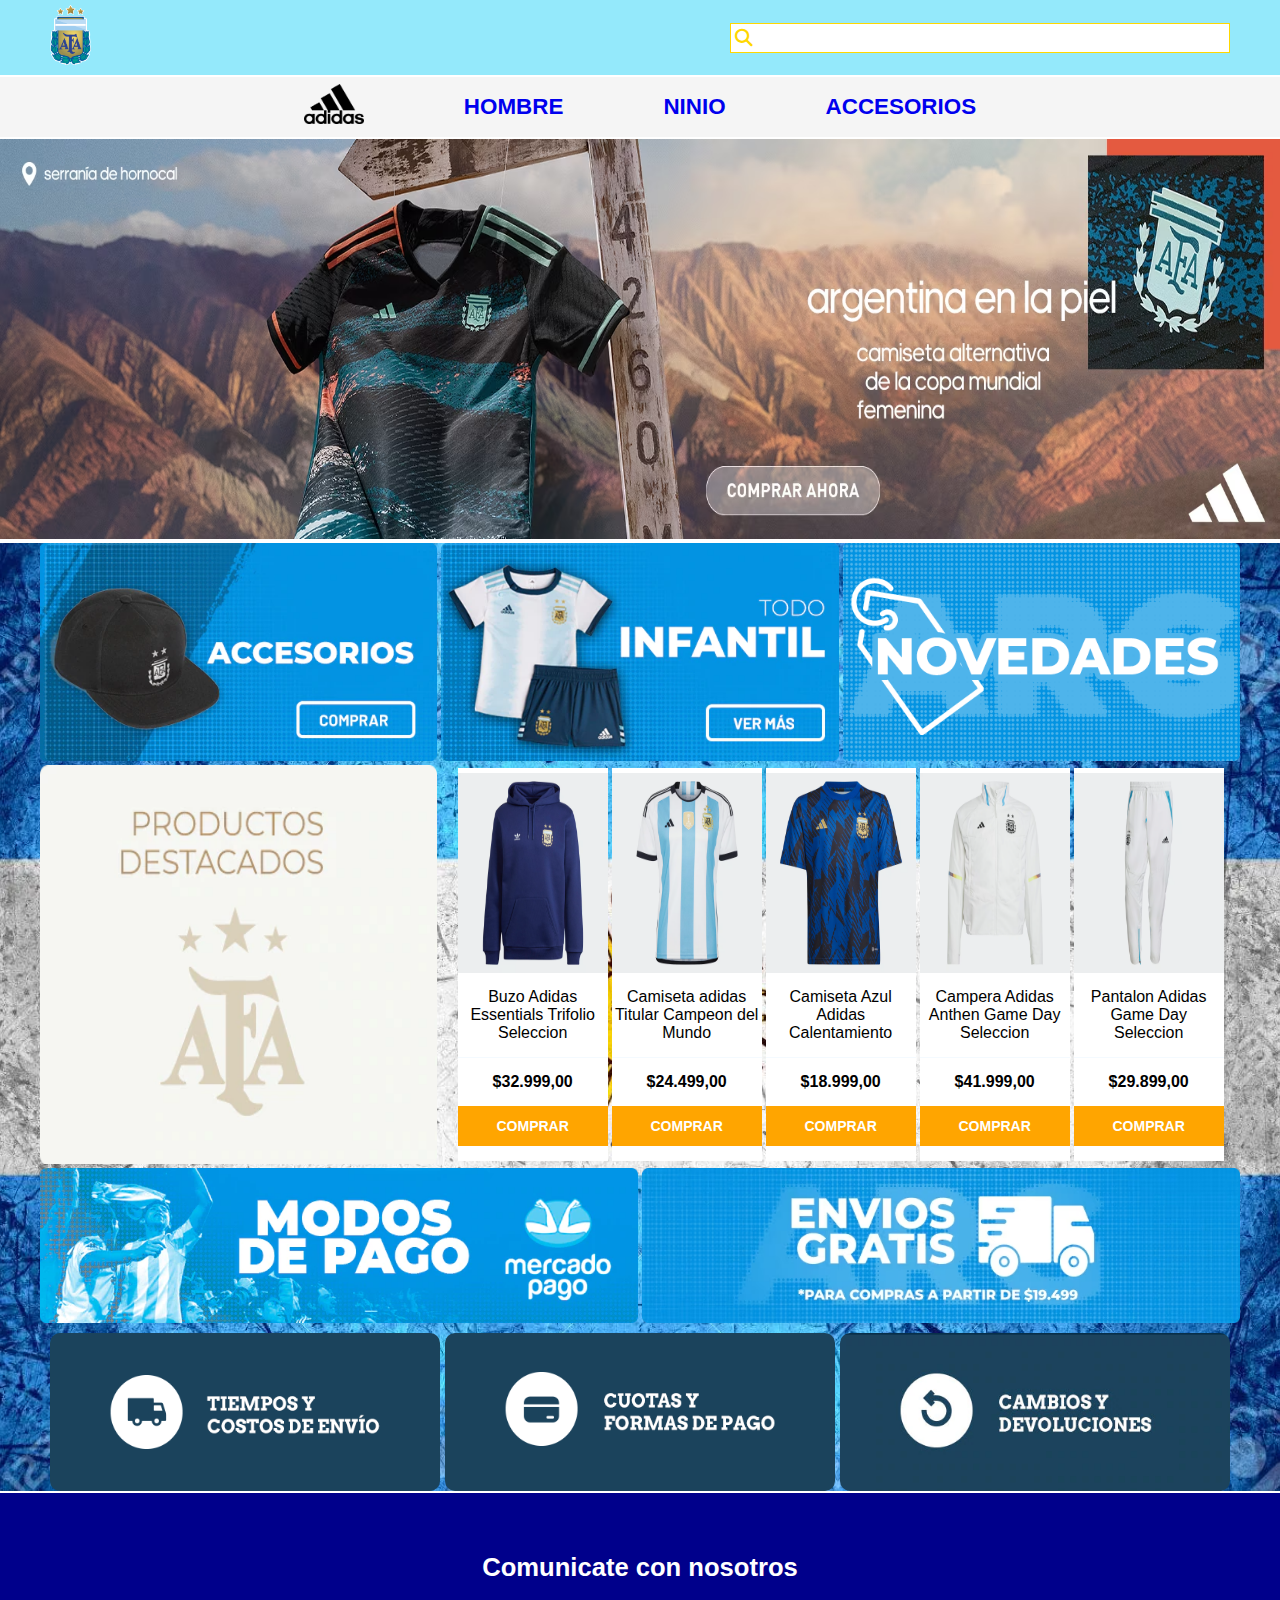
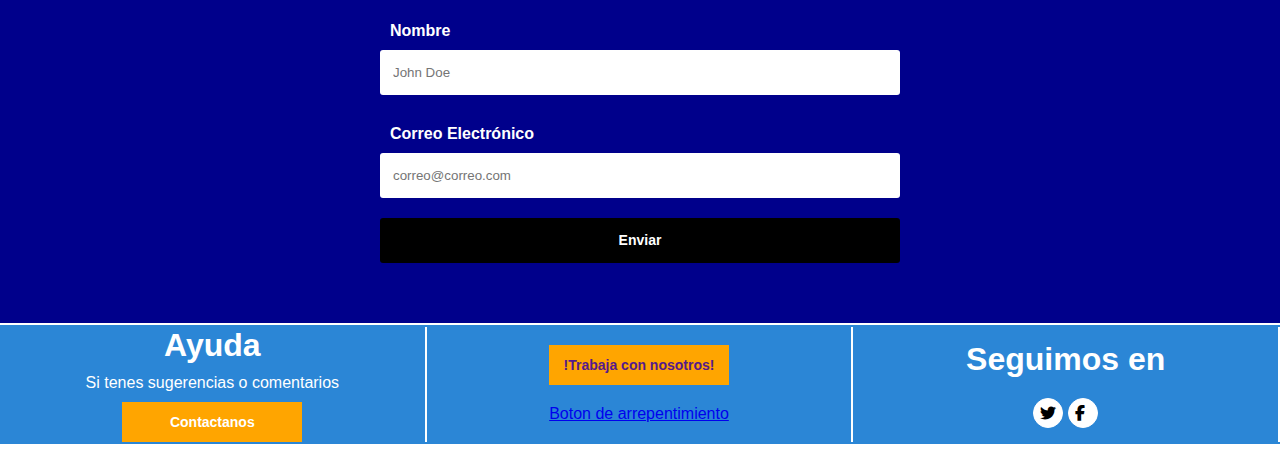
<file: index.html>
<!DOCTYPE html>
<html lang="en">
<head>
    <meta charset="UTF-8">
    <meta http-equiv="X-UA-Compatible" content="IE=edge">
    <meta name="viewport" content="width=device-width, initial-scale=1.0">
    <title>Document</title>
    <link rel="stylesheet" href="style.css">
    <link rel="stylesheet" href="styles/formulario.css">
    <link rel="stylesheet" href="https://cdnjs.cloudflare.com/ajax/libs/font-awesome/6.4.0/css/all.min.css



">
</head>
<body>

    <div class="container">
        <header class="header">
            <div class="logo-container">
                <a href="#"><img class="logo" src="./img/afa logo.png" alt=""></a>
                <!-- <h1>AFAshop</h1> -->
            </div>
            <div class="buscador">
                <i class="fa-solid fa-magnifying-glass"></i>            
                <input type="text">
            </div>
        </header>
        <nav class="nav-container">
            <ul class="nav-elements">
                <li class="nav-element"><img src="./img/adidas logo.png" alt=""></li>
                <li class="nav-element"><a href="./hombres/hombres.html">HOMBRE</a></li>
                <li class="nav-element"><a href="./ninios/ninios.html">NINIO</a></li>
                <li class="nav-element"><a href="./accesorios/accesorios.html">ACCESORIOS</a></li>        
            </ul>
        </nav>
        <main class="main">
            <section class="slider-container">
                <ul>
                    <li><img src="./img/foto-corrediza2.png" alt=""></li>
                    <li><img src="./img/foto-corrediza1.jpg" alt=""></li>
                    
                </ul>
                
            </section>
            <div class="data-container">
                <section class="info-container">
                    <div class="info-products">
                        <div class="element-info e1"><img src="./img/accesorios.webp" alt=""></div>
                        <div class="element-info e2"><img src="./img/ninios.webp" alt=""></div>
                        <div class="element-info e3"><img src="./img/novedades.png" alt=""></div>
                        <div class="element-info e4"><img src="./img/productos destacado.webp" alt=""></div>
                        <div class="element-info e5">
                            <div class="product-info">
                                <div class="img"><img  src="./img/productos/buzo-adidas.avif" alt=""></div>
                                
                                <p class="nombre-product">Buzo Adidas Essentials Trifolio Seleccion</p>
                                <div class="barra-separadora-product"></div>
                                <span class="precio">$32.999,00</span>
                                <button class="button-comprar">COMPRAR</button>
                            </div>

                            <div class="product-info">
                                <div class="img"><img src="./img/productos/camiseta-Titular.avif" alt=""></div>                               
                                <p class="nombre-product">Camiseta adidas Titular Campeon del Mundo</p>
                                <div class="barra-separadora-product"></div>
                                <span class="precio">$24.499,00</span>
                                <button class="button-comprar">COMPRAR</button>
                            </div>
                            
                            <!------------------------------------------------->
                            <div class="product-info">
                                <div class="img"><img src="./img/productos/camiseta-Azul.avif" alt=""></div>
                                <p class="nombre-product">Camiseta Azul Adidas Calentamiento</p>
                                <div class="barra-separadora-product"></div>
                                <span class="precio">$18.999,00</span>
                                <button class="button-comprar">COMPRAR</button>
                            </div>
                            <div class="product-info">
                                <div class="img"><img src="./img/productos/campera-adidas.avif" alt=""></div>
                                <p class="nombre-product">Campera Adidas Anthen Game Day Seleccion</p>
                                <div class="barra-separadora-product"></div>
                                <span class="precio">$41.999,00</span>
                                <button class="button-comprar">COMPRAR</button>
                            </div>
                            <div class="product-info">
                                <div class="img"><img src="./img/productos/pantalon-adidas.avif" alt=""></div>                            
                                <p  class="nombre-product">Pantalon Adidas Game Day Seleccion</p>
                                <div class="barra-separadora-product"></div>
                                <span class="precio">$29.899,00</span>
                                <button class="button-comprar">COMPRAR</button>
                            </div>
                        </div>
                        <div class="element-info e6"><img src="./img/mercado-pago.webp" alt=""></div>
                        <div class="element-info e7"><img src="./img/envios-gratis.png" alt=""></div>
                        
                    </div>
                    
                </section>
                <section class="data-formasDePago-Container">
                    <div class="data-pagos"><img src="./img/envios.png" alt=""></div>
                    <div class="data-pagos"><img src="./img/cuotas.png" alt=""></div>
                    <div class="data-pagos"><img src="./img/cuotas o devuluciones.webp" alt=""></div>          
                </section>

            </div>
            

        </main>
        <div class="seccion-contacto">
            <div id="foo-medio" class="container-contacto">
                <h3 class="titulo-form">Comunicate con nosotros</h3>
                <form action="https://formspree.io/f/xayzzqpo" method="POST" class="formulario" id="formulario">
                    <!-- Grupo: Nombre -->
                    <div class="formulario__grupo" id="grupo__nombre">
                        <label for="nombre" class="formulario__label">Nombre</label>
                        <div class="formulario__grupo-input">
                            <input type="text" class="formulario__input" name="nombre" id="nombre" placeholder="John Doe">
                            <i class="formulario__validacion-estado fas fa-times-circle"></i>
                        </div>
                        <p class="formulario__input-error">El usuario tiene que ser de 4 a 16 dígitos y solo puede contener numeros, letras y guion bajo.</p>
                    </div>

                    <!-- Grupo: Correo Electronico -->
                    <div class="formulario__grupo" id="grupo__correo">
                        <label for="correo" class="formulario__label">Correo Electrónico</label>
                        <div class="formulario__grupo-input">
                            <input type="email" class="formulario__input" name="correo" id="correo" placeholder="correo@correo.com">
                            <i class="formulario__validacion-estado fas fa-times-circle"></i>
                        </div>
                        <p class="formulario__input-error">El correo solo puede contener letras, numeros, puntos, guiones y guion bajo.</p>
                    </div>
                    <!-- // -->

                    <div class="formulario__mensaje" id="formulario__mensaje">
                        <p><i class="fas fa-exclamation-triangle"></i> <b>Error:</b> Por favor rellena el formulario correctamente. </p>
                    </div>

                    <div class="formulario__grupo formulario__grupo-btn-enviar">
                        <button type="submit" class="formulario__btn">Enviar</button>
                        <p class="formulario__mensaje-exito" id="formulario__mensaje-exito">Formulario enviado exitosamente!</p>
                    </div>
                </form>
                
            </div>
        </div>
        <footer>
            <div class="footer  footer-section section">
                <div class="ayuda elemento" id="ayuda">
                    <h3 class="title">Ayuda</h3>
                    <p>Si tenes sugerencias o comentarios</p>
                    <button class="button"> Contactanos</button>
                </div>
                <div class="contacto elemento">
                    <button  class="button"><a href="">!Trabaja con nosotros!</a></button>
                    <a href="#" class="boton-arrepentimiento">Boton de arrepentimiento</a>
                </div>
                <div class="redes elemento" id="redes">
                    <h3 class="title">Seguimos en </h3>
                    <div class="footer-social">
                        <i class="fab fa-twitter"></i>
                        <i class="fab fa-facebook-f"></i>
                    </div>
                </div>
           </div> 
        </footer>
    </div>
    <script src="js/formulario.js"></script>
</body>
</html>
</file>
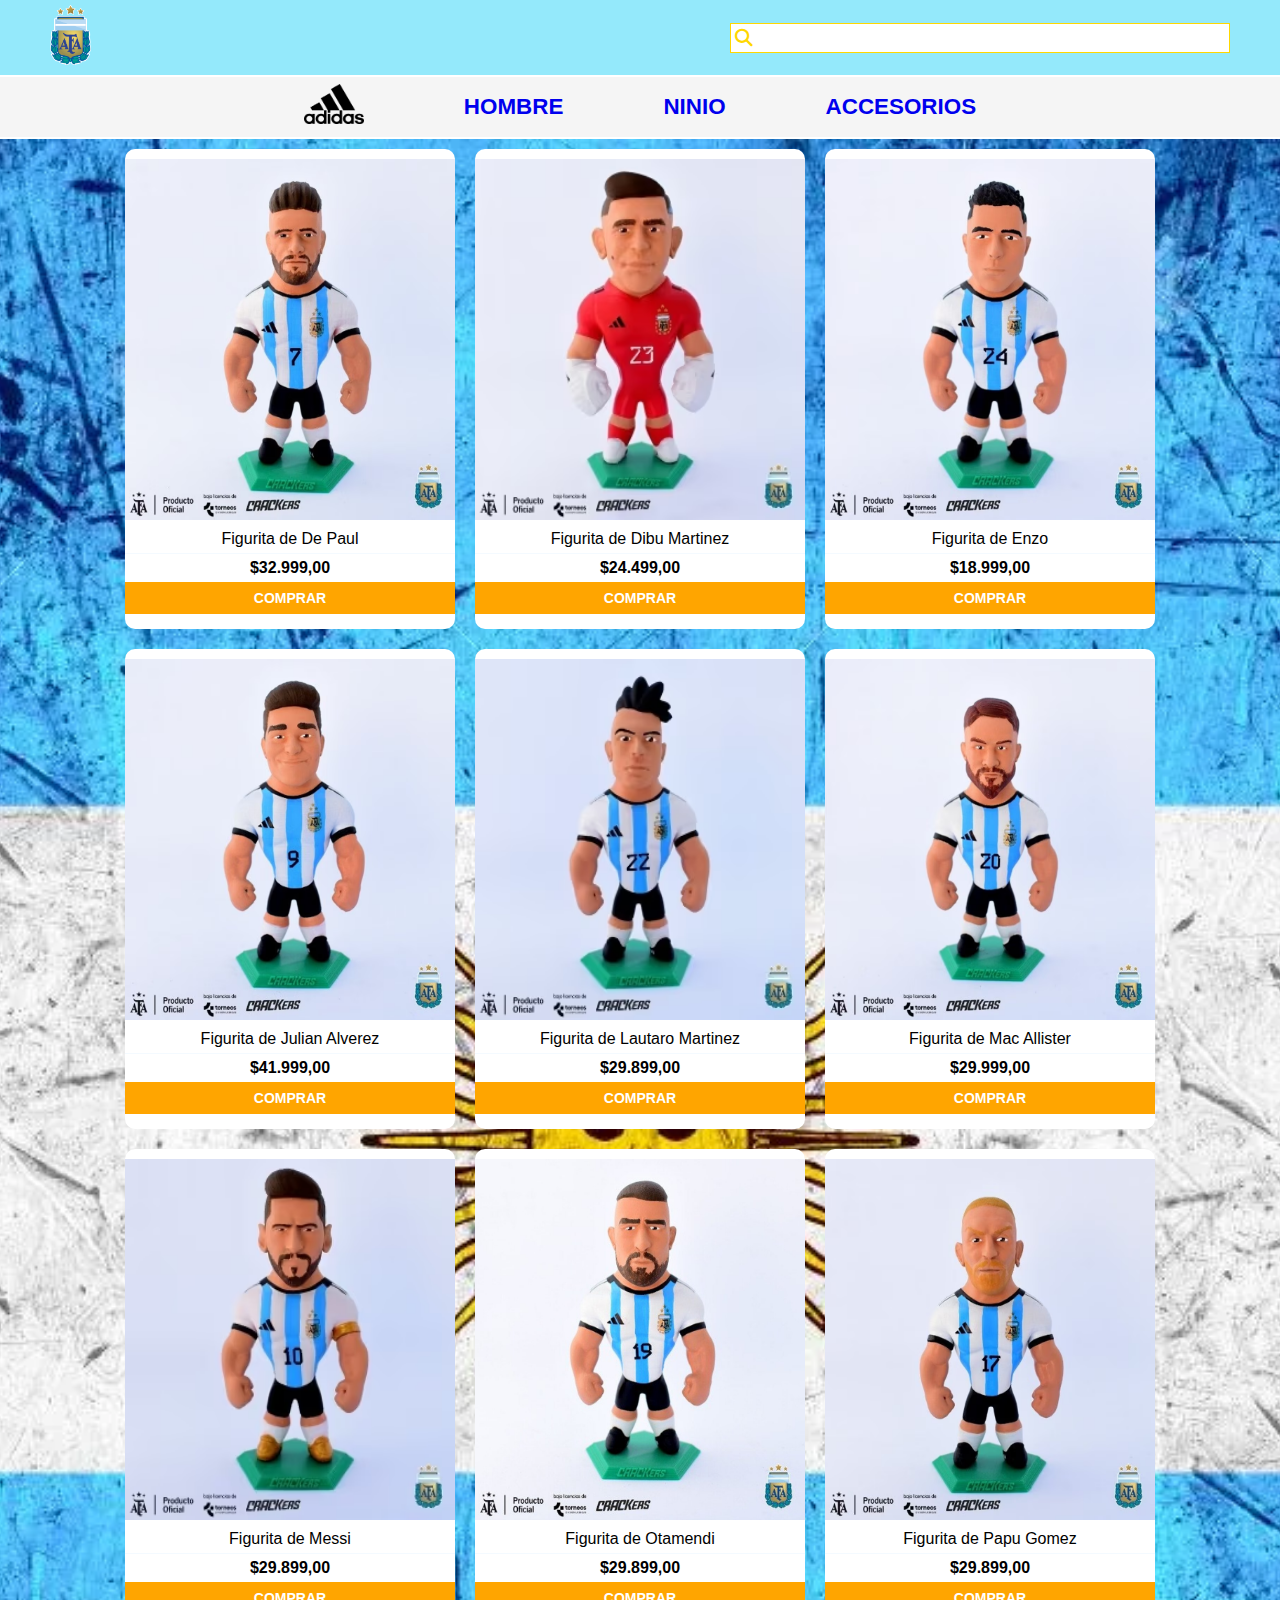
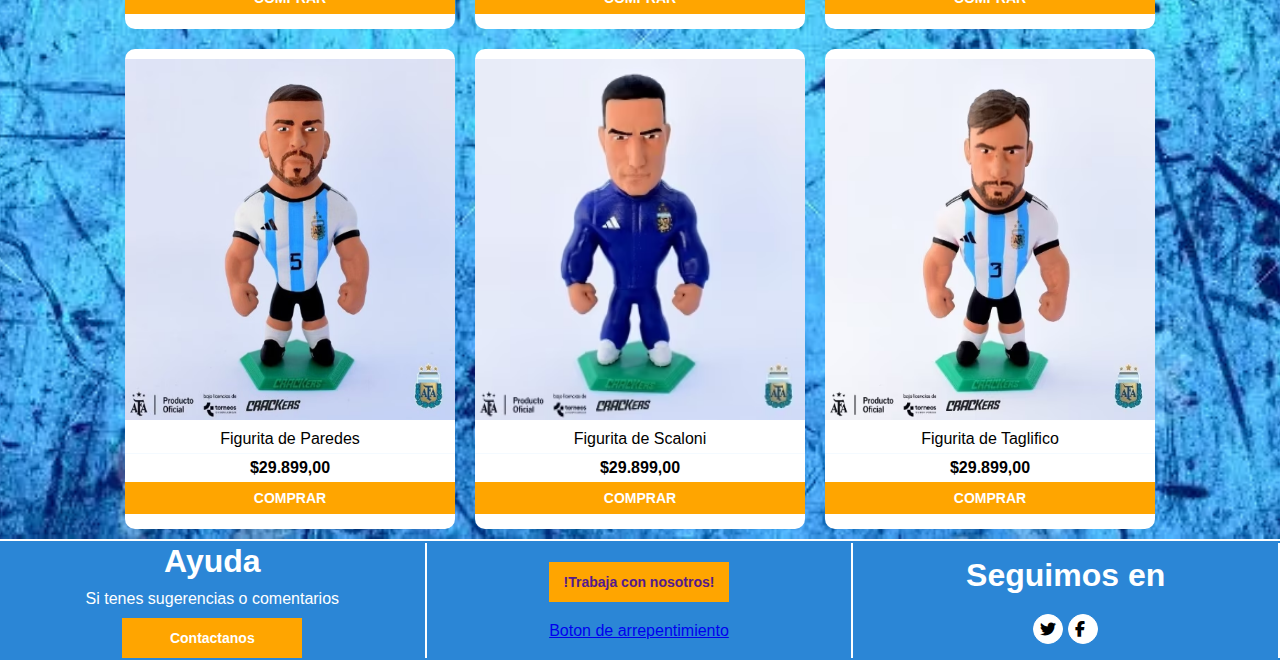
<file: accesorios/accesorios.html>
<!DOCTYPE html>
<html lang="en">
<head>
    <meta charset="UTF-8">
    <meta http-equiv="X-UA-Compatible" content="IE=edge">
    <meta name="viewport" content="width=device-width, initial-scale=1.0">
    <link rel="stylesheet" href="../style.css">
    <link rel="stylesheet" href="https://cdnjs.cloudflare.com/ajax/libs/font-awesome/6.4.0/css/all.min.css">
    <link rel="stylesheet" href="style.css">
    <title>Document</title>
</head>
<body>
    <div class="container">
        <header class="header">
            <div class="logo-container">
                <a href="../index.html"><img class="logo" src="../img/afa logo.png" alt=""></a>
                <!-- <h1>AFAshop</h1> -->
            </div>

            <div class="buscador">
                <i class="fa-solid fa-magnifying-glass"></i>
                
                <input type="text">
            </div>
        </header>
        <nav class="nav-container">
            <ul class="nav-elements">
                <li class="nav-element"><img src="../img/adidas logo.png" alt=""></li>
                <li class="nav-element"><a href="../hombres/hombres.html">HOMBRE</a></li>
                <li class="nav-element"><a href="../ninios/ninios.html">NINIO</a></li>
                <li class="nav-element"><a href="#">ACCESORIOS</a></li>         
            </ul>
        </nav>
        <main class="main">     
            <section class="info-container">
                <div class="info-products">                  
                    
                        <div class="product-info">
                            <div class="img"><img  src="./img-accesios/figurita-de-paul.avif" alt=""></div>                         
                            <p class="nombre-product">Figurita de De Paul</p>
                            <div class="barra-separadora-product"></div>
                            <span class="precio">$32.999,00</span>
                            <button class="button-comprar">COMPRAR</button>
                        </div>

                        <div class="product-info">
                            <div class="img"><img src="./img-accesios/figurita-dibu.avif" alt=""></div>                               
                            <p class="nombre-product">Figurita de Dibu Martinez</p>
                            <div class="barra-separadora-product"></div>
                            <span class="precio">$24.499,00</span>
                            <button class="button-comprar">COMPRAR</button>
                        </div>
                        
                        <!------------------------------------------------->
                        <div class="product-info">
                            <div class="img"><img src="./img-accesios/figurita-enzo.avif" alt=""></div>
                            <p class="nombre-product">Figurita de Enzo </p>
                            <div class="barra-separadora-product"></div>
                            <span class="precio">$18.999,00</span>
                            <button class="button-comprar">COMPRAR</button>
                        </div>
                        <div class="product-info">
                            <div class="img"><img src="./img-accesios/figurita-julian-alvarez.avif" alt=""></div>
                            <p class="nombre-product">Figurita de Julian Alverez</p>
                            <div class="barra-separadora-product"></div>
                            <span class="precio">$41.999,00</span>
                            <button class="button-comprar">COMPRAR</button>
                        </div>
                        <div class="product-info">
                            <div class="img"><img src="./img-accesios/figurita-lautaro-martinez.avif" alt=""></div>                            
                            <p  class="nombre-product">Figurita de Lautaro Martinez</p>
                            <div class="barra-separadora-product"></div>
                            <span class="precio">$29.899,00</span>
                            <button class="button-comprar">COMPRAR</button>
                        </div>
                        <div class="product-info">
                            <div class="img"><img src="./img-accesios/figurita-mac-allister.avif" alt=""></div>                            
                            <p  class="nombre-product">Figurita de Mac Allister</p>
                            <div class="barra-separadora-product"></div>
                            <span class="precio">$29.999,00</span>
                            <button class="button-comprar">COMPRAR</button>
                        </div>
                        <div class="product-info">
                            <div class="img"><img src="./img-accesios/figurita-messi.avif" alt=""></div>                            
                            <p  class="nombre-product">Figurita de Messi</p>
                            <div class="barra-separadora-product"></div>
                            <span class="precio">$29.899,00</span>
                            <button class="button-comprar">COMPRAR</button>
                        </div>
                        <div class="product-info">
                            <div class="img"><img src="./img-accesios/figurita-otamendi.jpeg" alt=""></div>                            
                            <p  class="nombre-product">Figurita de Otamendi</p>
                            <div class="barra-separadora-product"></div>
                            <span class="precio">$29.899,00</span>
                            <button class="button-comprar">COMPRAR</button>
                        </div>
                        <div class="product-info">
                            <div class="img"><img src="./img-accesios/figurita-papu.avif" alt=""></div>                            
                            <p  class="nombre-product">Figurita de Papu Gomez</p>
                            <div class="barra-separadora-product"></div>
                            <span class="precio">$29.899,00</span>
                            <button class="button-comprar">COMPRAR</button>
                        </div>
                        <div class="product-info">
                            <div class="img"><img src="./img-accesios/figurita-paredes.avif" alt=""></div>                            
                            <p  class="nombre-product">Figurita de Paredes</p>
                            <div class="barra-separadora-product"></div>
                            <span class="precio">$29.899,00</span>
                            <button class="button-comprar">COMPRAR</button>
                        </div>
                        <div class="product-info">
                            <div class="img"><img src="./img-accesios/figurita-scaloni.avif" alt=""></div>                            
                            <p  class="nombre-product">Figurita de Scaloni</p>
                            <div class="barra-separadora-product"></div>
                            <span class="precio">$29.899,00</span>
                            <button class="button-comprar">COMPRAR</button>
                        </div>
                        <div class="product-info">
                            <div class="img"><img src="./img-accesios/figurita-tagliafico.avif" alt=""></div>                            
                            <p  class="nombre-product">Figurita de Taglifico</p>
                            <div class="barra-separadora-product"></div>
                            <span class="precio">$29.899,00</span>
                            <button class="button-comprar">COMPRAR</button>
                        </div>
                                          
                </div>                   
            </section>    
        </main>
        <footer>
            <div class="footer  footer-section section">
                <div class="ayuda elemento" id="ayuda">
                    <h3 class="title">Ayuda</h3>
                    <p>Si tenes sugerencias o comentarios</p>
                    <button class="button"> Contactanos</button>
                </div>
                <div class="contacto elemento">
                    <button  class="button"><a href="">!Trabaja con nosotros!</a></button>
                    <a href="#" class="boton-arrepentimiento">Boton de arrepentimiento</a>
                </div>
                <div class="redes elemento" id="redes">
                    <h3 class="title">Seguimos en </h3>
                    <div class="footer-social">
                        <i class="fab fa-twitter"></i>
                        <i class="fab fa-facebook-f"></i>
                    </div>
                </div>
           </div> 
        </footer>
    </div>
</body>
</html>
</file>
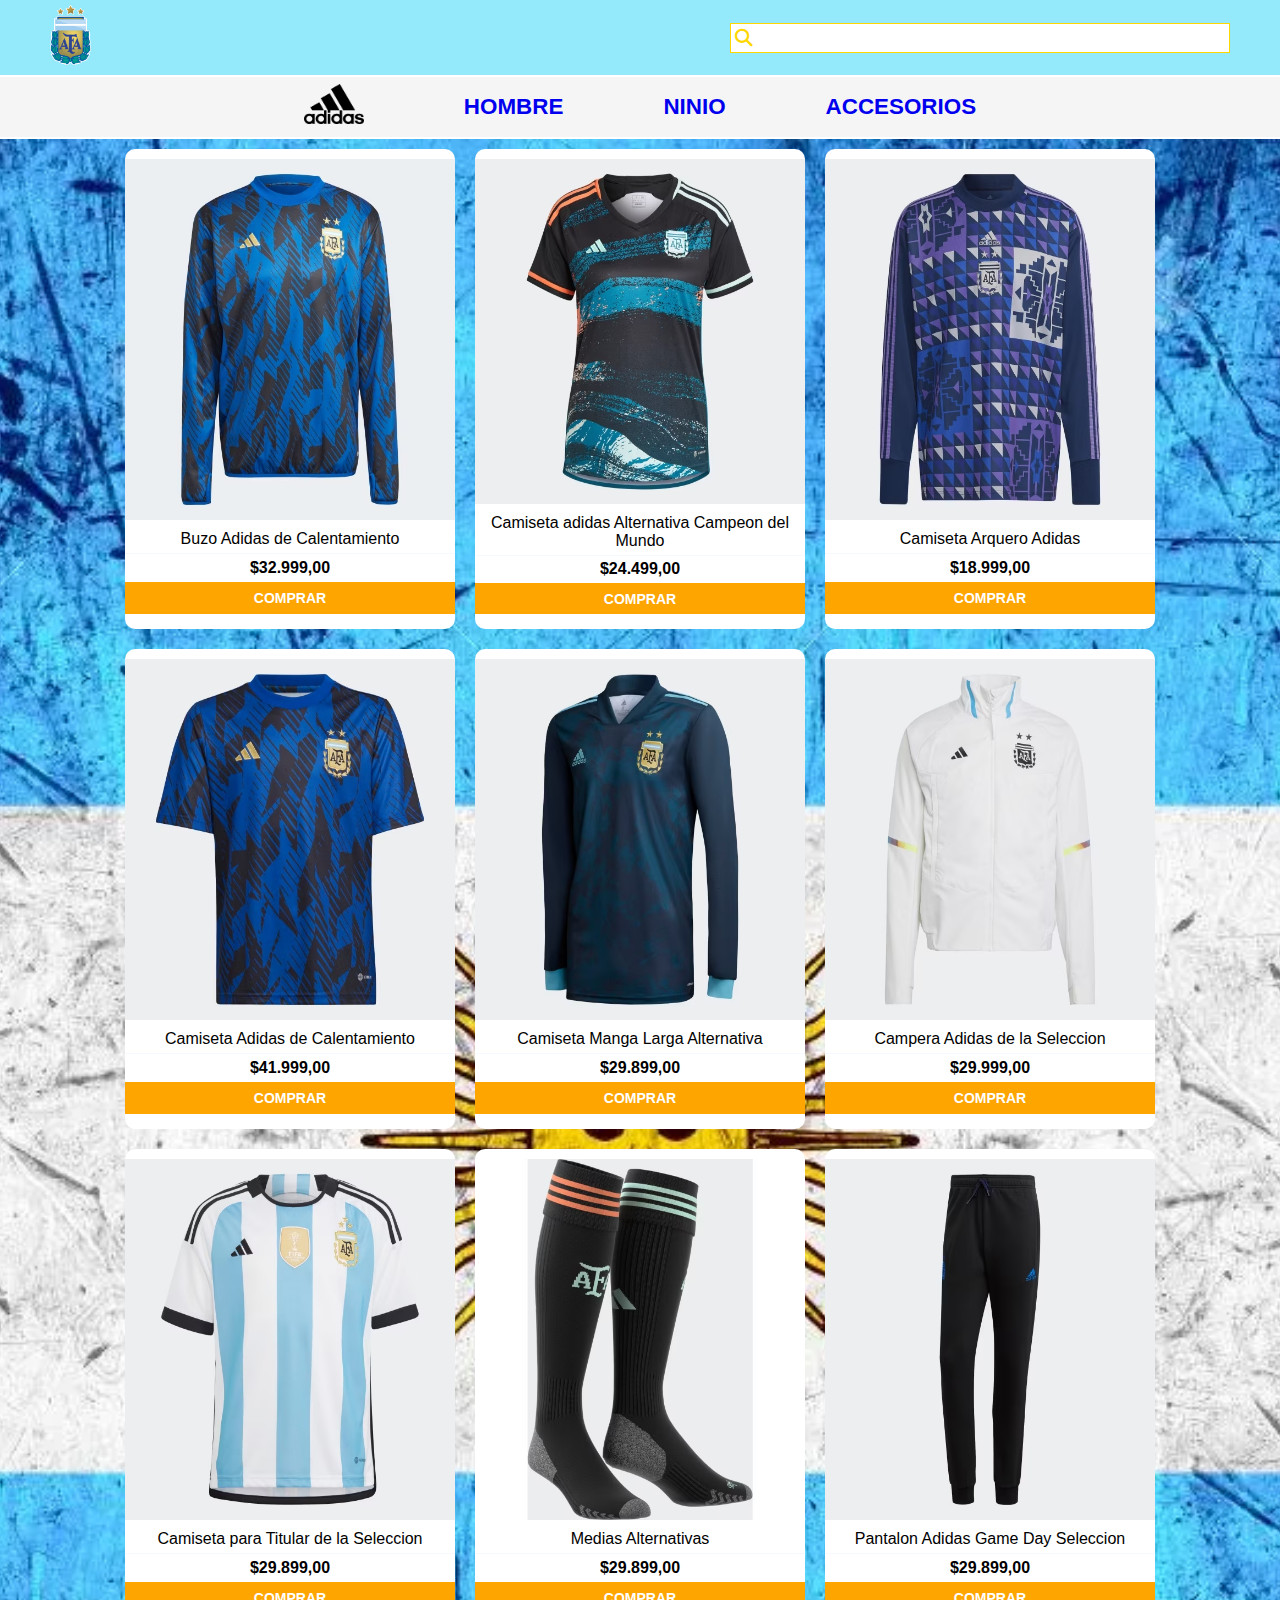
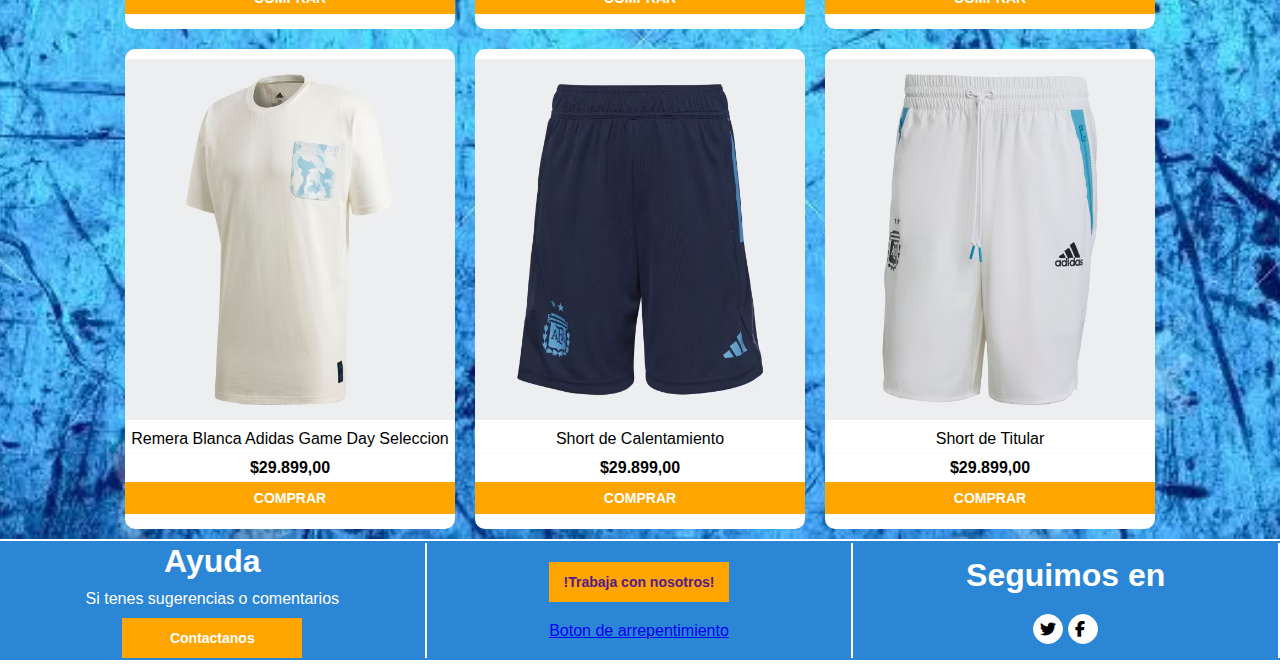
<file: hombres/hombres.html>
<!DOCTYPE html>
<html lang="en">
<head>
    <meta charset="UTF-8">
    <meta http-equiv="X-UA-Compatible" content="IE=edge">
    <meta name="viewport" content="width=device-width, initial-scale=1.0">
    <link rel="stylesheet" href="../style.css">
    <link rel="stylesheet" href="https://cdnjs.cloudflare.com/ajax/libs/font-awesome/6.4.0/css/all.min.css">
    <link rel="stylesheet" href="style.css">
    <title>Document</title>
</head>
<body>
    <div class="container">
        <header class="header">
            <div class="logo-container">
                <a href="../index.html"><img class="logo" src="../img/afa logo.png" alt=""></a>
                <!-- <h1>AFAshop</h1> -->
            </div>

            <div class="buscador">
                <i class="fa-solid fa-magnifying-glass"></i>
                
                <input type="text">
            </div>
        </header>
        <nav class="nav-container">
            <ul class="nav-elements">
                <li class="nav-element"><img src="../img/adidas logo.png" alt=""></li>
                <li class="nav-element"><a href="#">HOMBRE</a></li>
                <li class="nav-element"><a href="../ninios/ninios.html">NINIO</a></li>
                <li class="nav-element"><a href="../accesorios/accesorios.html">ACCESORIOS</a></li>     
            </ul>
        </nav>
        <main class="main">     
            <section class="info-container">
                <div class="info-products">                  
                    
                        <div class="product-info">
                            <div class="img"><img  src="./img-hombre/buso-calentamiento.avif" alt=""></div>                         
                            <p class="nombre-product">Buzo Adidas de Calentamiento</p>
                            <div class="barra-separadora-product"></div>
                            <span class="precio">$32.999,00</span>
                            <button class="button-comprar">COMPRAR</button>
                        </div>

                        <div class="product-info">
                            <div class="img"><img src="./img-hombre/camiseta-alternativa.avif" alt=""></div>                               
                            <p class="nombre-product">Camiseta adidas Alternativa Campeon del Mundo</p>
                            <div class="barra-separadora-product"></div>
                            <span class="precio">$24.499,00</span>
                            <button class="button-comprar">COMPRAR</button>
                        </div>
                        
                        <!------------------------------------------------->
                        <div class="product-info">
                            <div class="img"><img src="./img-hombre/camiseta-arquero.avif" alt=""></div>
                            <p class="nombre-product">Camiseta Arquero Adidas </p>
                            <div class="barra-separadora-product"></div>
                            <span class="precio">$18.999,00</span>
                            <button class="button-comprar">COMPRAR</button>
                        </div>
                        <div class="product-info">
                            <div class="img"><img src="./img-hombre/camiseta-calentamiento.avif" alt=""></div>
                            <p class="nombre-product">Camiseta Adidas de Calentamiento </p>
                            <div class="barra-separadora-product"></div>
                            <span class="precio">$41.999,00</span>
                            <button class="button-comprar">COMPRAR</button>
                        </div>
                        <div class="product-info">
                            <div class="img"><img src="./img-hombre/camiseta-manga-larga-alternativa.avif" alt=""></div>                            
                            <p  class="nombre-product">Camiseta Manga Larga Alternativa</p>
                            <div class="barra-separadora-product"></div>
                            <span class="precio">$29.899,00</span>
                            <button class="button-comprar">COMPRAR</button>
                        </div>
                        <div class="product-info">
                            <div class="img"><img src="./img-hombre/campera-blanca-seleccion.avif" alt=""></div>                            
                            <p  class="nombre-product">Campera Adidas de la Seleccion</p>
                            <div class="barra-separadora-product"></div>
                            <span class="precio">$29.999,00</span>
                            <button class="button-comprar">COMPRAR</button>
                        </div>
                        <div class="product-info">
                            <div class="img"><img src="./img-hombre/camiseta-titular.avif" alt=""></div>                            
                            <p  class="nombre-product">Camiseta para Titular de la Seleccion</p>
                            <div class="barra-separadora-product"></div>
                            <span class="precio">$29.899,00</span>
                            <button class="button-comprar">COMPRAR</button>
                        </div>
                        <div class="product-info">
                            <div class="img"><img src="./img-hombre/medias-alternativas.avif" alt=""></div>                            
                            <p  class="nombre-product">Medias Alternativas</p>
                            <div class="barra-separadora-product"></div>
                            <span class="precio">$29.899,00</span>
                            <button class="button-comprar">COMPRAR</button>
                        </div>
                        <div class="product-info">
                            <div class="img"><img src="./img-hombre/pantalon-seleccion.avif" alt=""></div>                            
                            <p  class="nombre-product">Pantalon Adidas Game Day Seleccion</p>
                            <div class="barra-separadora-product"></div>
                            <span class="precio">$29.899,00</span>
                            <button class="button-comprar">COMPRAR</button>
                        </div>
                        <div class="product-info">
                            <div class="img"><img src="./img-hombre/remera-blanca-argentina.avif" alt=""></div>                            
                            <p  class="nombre-product">Remera Blanca Adidas Game Day Seleccion</p>
                            <div class="barra-separadora-product"></div>
                            <span class="precio">$29.899,00</span>
                            <button class="button-comprar">COMPRAR</button>
                        </div>
                        <div class="product-info">
                            <div class="img"><img src="./img-hombre/short-calentamiento.avif" alt=""></div>                            
                            <p  class="nombre-product">Short de Calentamiento</p>
                            <div class="barra-separadora-product"></div>
                            <span class="precio">$29.899,00</span>
                            <button class="button-comprar">COMPRAR</button>
                        </div>
                        <div class="product-info">
                            <div class="img"><img src="./img-hombre/short-titular.avif" alt=""></div>                            
                            <p  class="nombre-product">Short de Titular </p>
                            <div class="barra-separadora-product"></div>
                            <span class="precio">$29.899,00</span>
                            <button class="button-comprar">COMPRAR</button>
                        </div>
                                          
                </div>                   
            </section>    
        </main>
        <footer>
            <div class="footer  footer-section section">
                <div class="ayuda elemento" id="ayuda">
                    <h3 class="title">Ayuda</h3>
                    <p>Si tenes sugerencias o comentarios</p>
                    <button class="button"> Contactanos</button>
                </div>
                <div class="contacto elemento">
                    <button  class="button"><a href="">!Trabaja con nosotros!</a></button>
                    <a href="#" class="boton-arrepentimiento">Boton de arrepentimiento</a>
                </div>
                <div class="redes elemento" id="redes">
                    <h3 class="title">Seguimos en </h3>
                    <div class="footer-social">
                        <i class="fab fa-twitter"></i>
                        <i class="fab fa-facebook-f"></i>
                    </div>
                </div>
           </div> 
        </footer>
    </div>
</body>
</html>
</file>
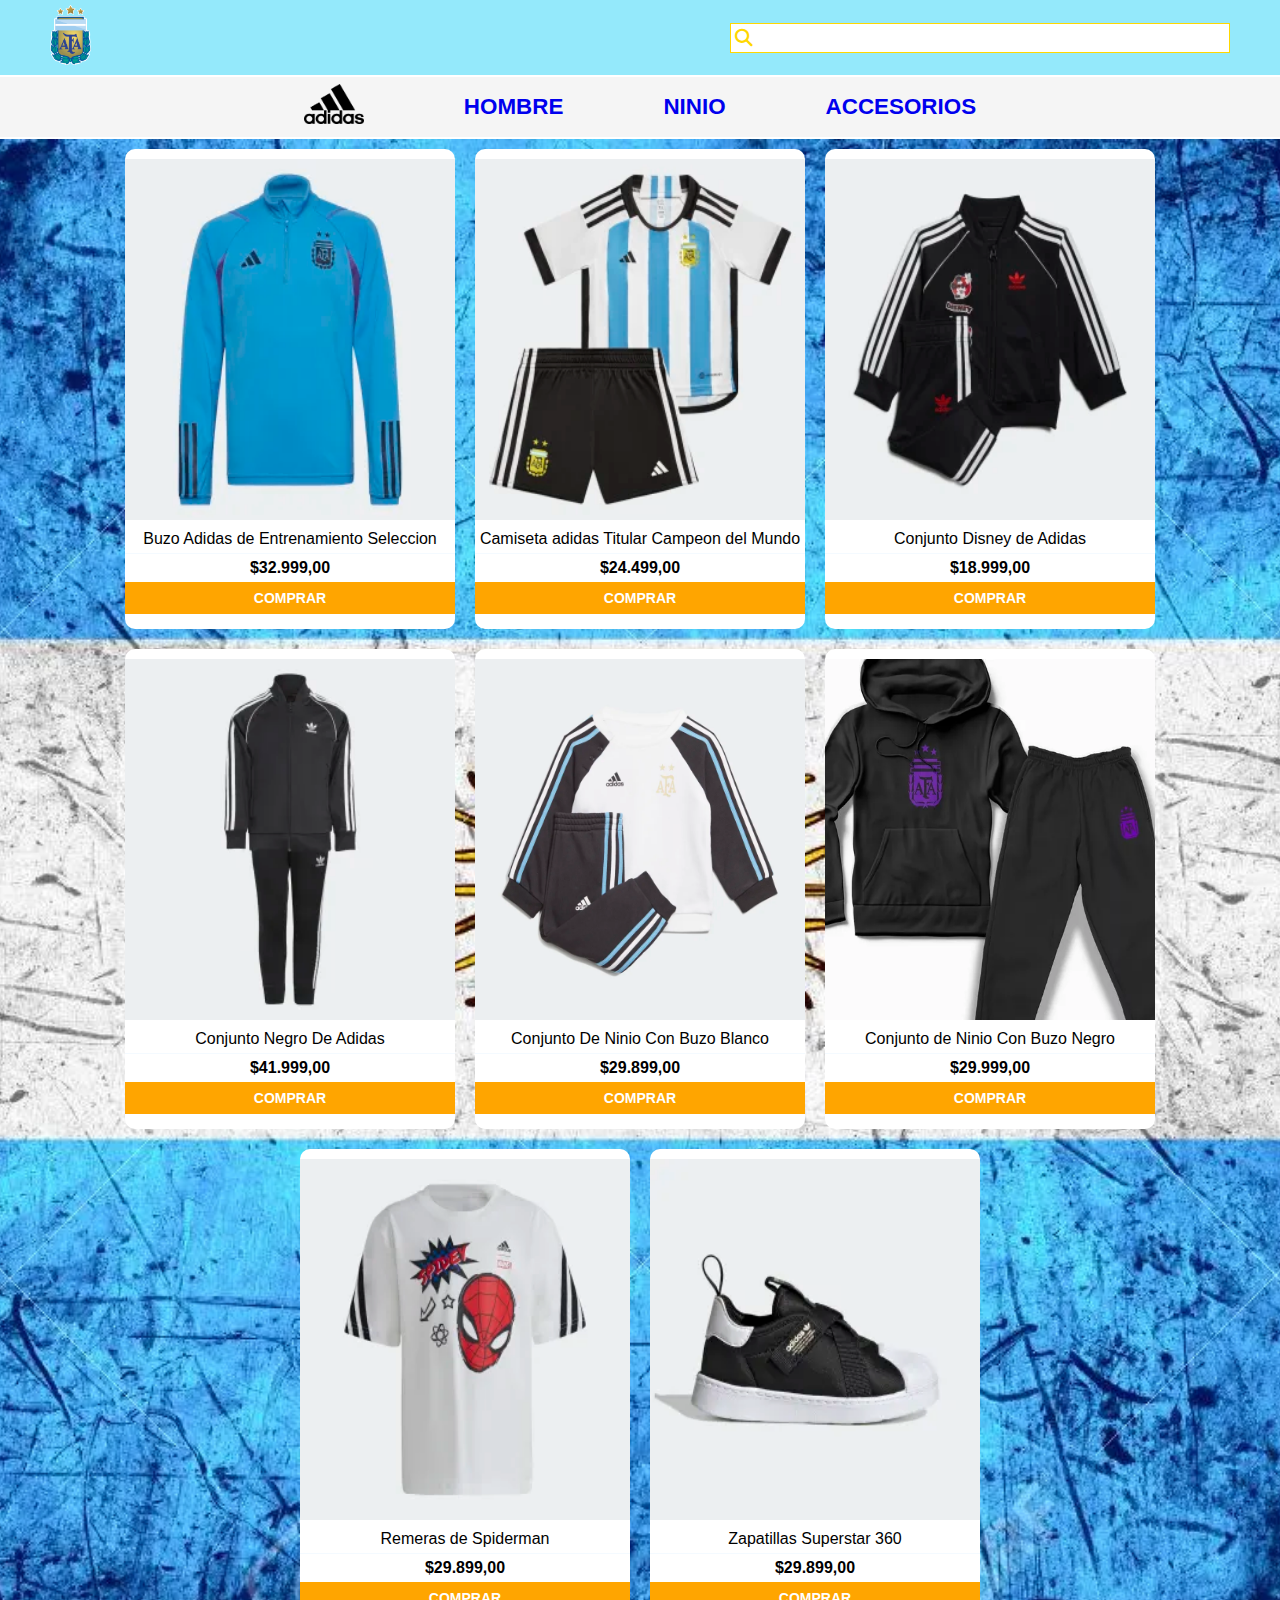
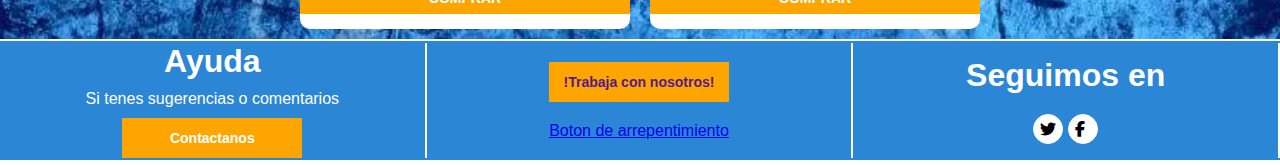
<file: ninios/ninios.html>
<!DOCTYPE html>
<html lang="en">
<head>
    <meta charset="UTF-8">
    <meta http-equiv="X-UA-Compatible" content="IE=edge">
    <meta name="viewport" content="width=device-width, initial-scale=1.0">
    <link rel="stylesheet" href="../style.css">
    <link rel="stylesheet" href="https://cdnjs.cloudflare.com/ajax/libs/font-awesome/6.4.0/css/all.min.css">
    <link rel="stylesheet" href="style.css">
    <title>Document</title>
</head>
<body>
    <div class="container">
        <header class="header">
            <div class="logo-container">
                <a href="../index.html"><img class="logo" src="../img/afa logo.png" alt=""></a>
                <!-- <h1>AFAshop</h1> -->
            </div>

            <div class="buscador">
                <i class="fa-solid fa-magnifying-glass"></i>
                
                <input type="text">
            </div>
        </header>
        <nav class="nav-container">
            <ul class="nav-elements">
                <li class="nav-element"><img src="../img/adidas logo.png" alt=""></li>
                <li class="nav-element"><a href="../hombres/hombres.html">HOMBRE</a></li>
                <li class="nav-element"><a href="#">NINIO</a></li>
                <li class="nav-element"><a href="../accesorios/accesorios.html">ACCESORIOS</a></li>         
            </ul>
        </nav>
        <main class="main">     
            <section class="info-container">
                <div class="info-products">                  
                    
                        <div class="product-info">
                            <div class="img"><img  src="./img-ninio/buzo entrenamiento.webp" alt=""></div>                         
                            <p class="nombre-product">Buzo Adidas de Entrenamiento Seleccion</p>
                            <div class="barra-separadora-product"></div>
                            <span class="precio">$32.999,00</span>
                            <button class="button-comprar">COMPRAR</button>
                        </div>

                        <div class="product-info">
                            <div class="img"><img src="./img-ninio/conjunto-argentina.webp" alt=""></div>                               
                            <p class="nombre-product">Camiseta adidas Titular Campeon del Mundo</p>
                            <div class="barra-separadora-product"></div>
                            <span class="precio">$24.499,00</span>
                            <button class="button-comprar">COMPRAR</button>
                        </div>
                        
                        <!------------------------------------------------->
                        <div class="product-info">
                            <div class="img"><img src="./img-ninio/conjunto-disney-adidas.webp" alt=""></div>
                            <p class="nombre-product">Conjunto Disney de Adidas</p>
                            <div class="barra-separadora-product"></div>
                            <span class="precio">$18.999,00</span>
                            <button class="button-comprar">COMPRAR</button>
                        </div>
                        <div class="product-info">
                            <div class="img"><img src="./img-ninio/conjunto-negro-adidas.webp" alt=""></div>
                            <p class="nombre-product">Conjunto Negro De Adidas</p>
                            <div class="barra-separadora-product"></div>
                            <span class="precio">$41.999,00</span>
                            <button class="button-comprar">COMPRAR</button>
                        </div>
                        <div class="product-info">
                            <div class="img"><img src="./img-ninio/conjunto-ninio-buzo-blanco.webp" alt=""></div>                            
                            <p  class="nombre-product">Conjunto De Ninio Con Buzo Blanco</p>
                            <div class="barra-separadora-product"></div>
                            <span class="precio">$29.899,00</span>
                            <button class="button-comprar">COMPRAR</button>
                        </div>
                        <div class="product-info">
                            <div class="img"><img src="./img-ninio/conjunto-ninio-buzo.webp" alt=""></div>                            
                            <p  class="nombre-product">Conjunto de Ninio Con Buzo Negro</p>
                            <div class="barra-separadora-product"></div>
                            <span class="precio">$29.999,00</span>
                            <button class="button-comprar">COMPRAR</button>
                        </div>
                        <div class="product-info">
                            <div class="img"><img src="./img-ninio/remeras-spiderman.webp" alt=""></div>                            
                            <p  class="nombre-product">Remeras de Spiderman</p>
                            <div class="barra-separadora-product"></div>
                            <span class="precio">$29.899,00</span>
                            <button class="button-comprar">COMPRAR</button>
                        </div>
                        <div class="product-info">
                            <div class="img"><img src="./img-ninio/zapatillas-superstar-360.webp" alt=""></div>                            
                            <p  class="nombre-product">Zapatillas Superstar 360</p>
                            <div class="barra-separadora-product"></div>
                            <span class="precio">$29.899,00</span>
                            <button class="button-comprar">COMPRAR</button>
                        </div>
                </div>                   
            </section>    
        </main>
        <footer>
            <div class="footer  footer-section section">
                <div class="ayuda elemento" id="ayuda">
                    <h3 class="title">Ayuda</h3>
                    <p>Si tenes sugerencias o comentarios</p>
                    <button class="button"> Contactanos</button>
                </div>
                <div class="contacto elemento">
                    <button  class="button"><a href="">!Trabaja con nosotros!</a></button>
                    <a href="#" class="boton-arrepentimiento">Boton de arrepentimiento</a>
                </div>
                <div class="redes elemento" id="redes">
                    <h3 class="title">Seguimos en </h3>
                    <div class="footer-social">
                        <i class="fab fa-twitter"></i>
                        <i class="fab fa-facebook-f"></i>
                    </div>
                </div>
           </div> 
        </footer>
    </div>  
</body>
</html>
</file>
<file: style.css>
*{
    font-family:sans-serif;
    margin: 0;
    padding: 0;
    box-sizing: border-box;
    list-style: none;
    text-decoration: none;

}

.container{
    display: flex;
    flex-direction: column;
    gap: 2px;
}

.header{
    background-color: rgba(7, 205, 245, 0.432);
    display: flex;
    align-items: center;
    justify-content:space-between;
    padding: 0 50px;
    gap: 30px;  
}

.logo-container{
    display: flex;
    gap: 5px;
    align-items: center;
    color: gold;
    font-size: 1.2rem;  
}

.logo{
    padding: 5px 0;
    height: 70px;
}
.buscador{
    border: 1px solid gold;
    display: flex;
    padding: 4px;
    align-items: center;
    background-color: white;
    height: 30px;
    width: 500px;
    gap: 5px;
    
    
}
.buscador i {
    text-align: center;
    font-size: 1.1rem;
    color: gold;
}
.buscador input{
    width: 100%;
    height: 100%;
    border: none;
    outline: 0;
}


/*********************************************************/
.nav-elements{
    display: flex;
    align-items: center;
    justify-content: center;
    background-color: whitesmoke;
    height: 60px;
    gap: 100px;
    
}

.nav-elements a{
    text-decoration: none;
}
.nav-elements a:focus{
    color: gold;
}
.nav-elements a:hover{
    font-size: 1.5rem ;
    color: gold;
}
.nav-elements img{
    width: 60px;
    height: 40px;
}
.nav-elements li{
    cursor: pointer;
    font-size: 1.4rem;
    font-weight: 550;
    color: gold;
}

/**************************************************/
.data-container{
    background-image: url(./img/fondoargentina\ 1.webp);
    background-position: center;
    background-repeat: no-repeat;
    background-size: cover;
}

/****************************************************************/
.slider-container{
    /*1280*/
    width: 100%;
    overflow: hidden;
    margin: 0 auto;   
}

.slider-container ul {  
    display: flex;
    width: 200%;
    animation: slide 10s infinite ease-in-out;   
}

.slider-container li {
    width: 100%; 
    list-style: none;
   
}

.slider-container img {
    height: 400px;
    width: 100%;
    
}

/****************************************/



.info-container{ 
    width: 100%;
}

.info-products{  
    margin: 0 auto;
    max-width: 1200px; 
    
    display: grid;
    /* Uso un atajo para definir tres filas / tres columnas */
    grid-template: auto auto auto / 1fr 1fr 1fr 1fr 1fr 1fr;
    grid-template-areas: 'c1 c1 c2 c2 c3 c3'
                         'c4 c4 c5 c5 c5 c5'
                         'c6 c6 c6 c7 c7 c7';
    gap: 4px; 
}

.e1{grid-area: c1;}
.e2{grid-area: c2;}
.e3{grid-area: c3;}
.e4{grid-area: c4;}
.e5{grid-area: c5;}
.e6{grid-area: c6;}
.e7{grid-area: c7;}



.element-info{ 
    border-radius: 20px;
}
/***********************************/
.e5{
    display: flex;
    
    justify-content: center;
    
    gap: 4px;
    padding: 3px 10px;
}

.product-info{
    
    padding:5px 0 15px;
    width: 150px;
    min-height: 320px;
    display: flex;
    background-color: white;
    flex-direction: column;
    justify-content:space-between;
    align-items: center;
    gap: 15px;
}

.img{
    height: 200px;
    width: 150px;  
}

.img img{
    height: 100%;
    width: 100%;
}

/* .product-info img{
    height: 100%;
    width: 100%;
} */

.barra-separadora-product{
    width: 100%;
    height: 1px;
    background-color: rgba(240, 248, 255, 0.762);
}
.nombre-product{
    text-align: center;

}
.precio{
    font-weight: 600;
    text-align: center;
} 

.button-comprar{
    width: 100%;
}
.button-comprar:hover{
    background-color:rgb(229, 150, 3);
}

/********************************************/

.element-info img {
    width: 100%;
    height: 100%;
}

/************************************************************/

.data-formasDePago-Container{
   
    margin: 10px auto 0;
    display: flex;
    padding: 0 10px;
    gap: 5px;
    max-width: 1200px;
}

.data-pagos{
    max-width: 100%;
    /* max-height: 140px; */
    
}
.data-pagos img{
    width: 100%;
    height: 100%;
    
    border-radius: 10px;
}
/**************************************************************************/

.seccion-contacto{
    padding: 20px 0;
    background-color:darkblue;
    width: 100%;
    color:white;
   
}
.container-contacto{
    
    margin: 0 auto;
   
    max-width: 600px;
    padding: 12px 12px 0;
    
}
.titulo-form{
    font-size: 1.6rem;
    font-weight: 700;
    padding-bottom: 30px;
    text-align: center;
}

.formulario-contacto{
    display: grid;
    grid-template:  1fr 1fr 1fr 1fr/1fr 1fr ;
    grid-template-areas:'v1 v2'
                        'v3 v4'
                        'v5 v5'
                        'v6 v6';
    row-gap: 40px;
    column-gap: 10px;
}

.input-form{
    display: flex;
    gap: 5px;
    flex-direction: column;
    width: 100%;
    font-size: 1.2rem;
    font-weight: 600;  
}
.input-form input{
    padding: 12px 0;
    background:none;
    border: none;
    border-bottom:2px solid red;
    outline: 0;
    color: white;
}

.input-form:nth-child(1){
    grid-area: v1;
}
.input-form:nth-child(2){
    grid-area: v2;
}
.input-form:nth-child(3){
    grid-area: v3;
}
.input-form:nth-child(4){
    grid-area: v4;
}
.input-form:nth-child(5){
    grid-area: v5;
}
.input-form:nth-child(6){
    grid-area: v6;
    display: flex;
    align-items: center;
    justify-content: center;
    
    
}


/*////////////////////////////////////////////////////////////*/

.footer{
    /**/
    background-color:rgb(43, 134, 214);
    display: grid;
    grid-template-columns:1fr 1fr 1fr ;
    color: white;
    margin-bottom: 5px;
    padding: 2px 0;
}

.title { /*todos los titulos*/
    font-weight: 700;
    font-size: 32px;
}

button {
    background-color: orange;
    border: 0px solid black;
    outline: none;
    width: 180px;
    height: 40px;
    color: white;
    font-weight: 700;
    font-size: 14px;
    cursor: pointer;
    transition: all 0.4s linear;

}

.elemento{
    display: flex;
    flex-direction: column;
    justify-content: center;
    align-items: center;
    border-right:2px solid white;
}

.elemento:nth-child(1){
    display: flex;
    gap: 10px;
}
.elemento:nth-child(2){
    display: flex;
    gap: 20px;
    
}
.elemento:nth-child(3){
    display: flex;
    gap: 20px;
    
}
.boton-arrepentimiento{
    text-decoration: underline;
}

.footer{
    width: 100%;
}
.footer-social i{
    height:30px ;
    width:30px ;
    color: black;
    padding: 6px;
    background-color:white;
    border: 1px solid white;
    border-radius: 100%;
}




/**********************************************************/
@keyframes slide{
    0%{margin-left: 0%;}
    45%{margin-left: 0%;}

    50%{margin-left: -100%;}
    95%{margin-left: -100%;}
    
}

/************************** MEDIA QUEROS ******************************/

/*574*/
@media only screen and (max-width: 680px) {
    
    .nav-elements{
        display: flex;
        gap: 20px;
    }

    .info-products{
        display: flex;
        flex-direction: column;
    }

    .element-info{
        flex-wrap: wrap;
        gap: 15px;
    }
    .product-info{
        width: 150px;
        

    }
    /************** FOOTER *****************/

    .footer{
        background-color:#fd611a;;
        display: grid;
        grid-template-columns:1fr 1fr ;
        grid-row: 1fr 1fr;
    }
    .ayuda{
        grid-row: 1/3;
       
        text-align: center;
    }
    .contacto{
        padding: 10px;
        border-bottom: 2px solid white;
    }
    .redes{
        text-align: center;
        padding: 10px;
    }
    .cantacto-contents{
        display: grid;
        padding: 10px 0;
        gap: 5px ;
        background-repeat:repeat-y ;
        grid-template-columns: 1fr 1fr;
        grid-template-rows: 20px 1fr 1fr;
    }
    .titulo-contacto{
        grid-column: 1/3;
    }
    .atencion-cliente{
        grid-column: 1/2;
        grid-row: 2/3;
    }
    .email{
        grid-column: 2/3;
        grid-row: 2/3;
    
    }
    .telefono{
        grid-column: 1/2;
        grid-row: 3/4;
    }
    .servicio-empresas{
        grid-column: 2/3;
        grid-row: 3/4;
    }
    
    
    .contacto-element{
        
        padding: 15px 0;
    }
    
    
}
</file>
<file: styles/formulario.css>
/* 
Estilos para el formulario de contacto 
*/

#foo-medio {
    
    width: 100%;
    height: auto;
    margin: auto;
    padding: 40px;
}


.formulario {
    display: grid;
    grid-template-columns: 1fr;
    gap: 20px;
}

.formulario__label {
    display: block;
    font-weight: 700;
    padding: 10px;
    cursor: pointer;
}

.formulario__grupo-input {
    position: relative;
}

.formulario__input {
    width: 100%;
    background: #fff;
    border: 3px solid transparent;
    border-radius: 3px;
    height: 45px;
    line-height: 45px;
    padding: 0 40px 0 10px;
    transition: .3s ease all;
}

.formulario__input:focus {
    border: 3px solid #0075FF;
    outline: none;
    box-shadow: 3px 0px 30px rgba(163,163,163, 0.4);
}

.formulario__input-error {
    font-size: 12px;
    margin-bottom: 0;
    display: none;
}

.formulario__input-error-activo {
    display: block;
}

.formulario__validacion-estado {
    position: absolute;
    right: 10px;
    bottom: 15px;
    z-index: 100;
    font-size: 16px;
    opacity: 0;
}

.formulario__checkbox {
    margin-right: 10px;
}

.formulario__grupo-terminos, 
.formulario__mensaje,
.formulario__grupo-btn-enviar {
    grid-column: 1;
}

.formulario__mensaje {
    height: 45px;
    line-height: 45px;
    background: #F66060;
    padding: 0 15px;
    border-radius: 3px;
    display: none;
}

.formulario__mensaje-activo {
    display: block;
}

.formulario__mensaje p {
    margin: 0;
}

.formulario__grupo-btn-enviar {
    display: flex;
    flex-direction: column;
    align-items: center;
}

.formulario__btn {
    height: 45px;
    line-height: 45px;
    width: 100%;
    background: #000;
    color: #fff;
    font-weight: bold;
    border: none;
    border-radius: 3px;
    cursor: pointer;
    transition: .1s ease all;
}

.formulario__btn:hover {
    box-shadow: 3px 0px 30px rgba(163,163,163, 1);
}

.formulario__mensaje-exito {
    font-size: 14px;
    color: #119200;
    display: none;
}

.formulario__mensaje-exito-activo {
    display: block;
}

/* ----- -----  Estilos para Validacion ----- ----- */
.formulario__grupo-correcto .formulario__validacion-estado {
    color: #1ed12d;
    opacity: 1;
}

.formulario__grupo-incorrecto .formulario__label {
    color: #bb2929;
}

.formulario__grupo-incorrecto .formulario__validacion-estado {
    color: #bb2929;
    opacity: 1;
}

.formulario__grupo-incorrecto .formulario__input {
    border: 3px solid #bb2929;
}


/* ----- -----  Mediaqueries ----- ----- */
@media screen and (max-width: 800px) {
    .formulario {
        grid-template-columns: 1fr;
    }

    .formulario__grupo-terminos, 
    .formulario__mensaje,
    .formulario__grupo-btn-enviar {
        grid-column: 1;
    }

    .formulario__btn {
        width: 100%;
    }
}
</file>
<file: accesorios/style.css>
*{
    font-family:sans-serif;
    margin: 0;
    padding: 0;
    box-sizing: border-box;
    list-style: none;

}

.info-container{
    background-image: url(../img/fondoargentina\ 1.webp);
    background-position: center;
    background-repeat: no-repeat;
    background-size: cover;
}

.info-products{
    padding: 10px 0;
    display: flex;
    flex-wrap: wrap;
    justify-content: center;
    align-items: center;
    gap: 20px;
    
}

.product-info{
    width: 330px;
    height: 480px;
    gap: 5px;
    justify-content: center;
    align-items: center;
    border-radius: 10px;
}

.img{
    padding: 5px 0;
    width: 100%;
    height: 100%;
}
</file>
<file: hombres/style.css>
*{
    font-family:sans-serif;
    margin: 0;
    padding: 0;
    box-sizing: border-box;
    list-style: none;

}

.info-container{
    background-image: url(../img/fondoargentina\ 1.webp);
    background-position: center;
    background-repeat: no-repeat;
    background-size: cover;
}

.info-products{
    padding: 10px 0;
    display: flex;
    flex-wrap: wrap;
    justify-content: center;
    align-items: center;
    gap: 20px;
    
}

.product-info{
    width: 330px;
    height: 480px;
    gap: 5px;
    justify-content: center;
    align-items: center;
    border-radius: 10px;
}

.img{
    padding: 5px 0;
    width: 100%;
    height: 100%;
}
</file>
<file: ninios/style.css>
*{
    font-family:sans-serif;
    margin: 0;
    padding: 0;
    box-sizing: border-box;
    list-style: none;

}

.info-container{
    background-image: url(../img/fondoargentina\ 1.webp);
    background-position: center;
    background-repeat: no-repeat;
    background-size: cover;
}

.info-products{
    padding: 10px 0;
    display: flex;
    flex-wrap: wrap;
    justify-content: center;
    align-items: center;
    gap: 20px;
    
}

.product-info{
    width: 330px;
    height: 480px;
    gap: 5px;
    justify-content: center;
    align-items: center;
    border-radius: 10px;
}

.img{
    padding: 5px 0;
    width: 100%;
    height: 100%;
}
</file>
